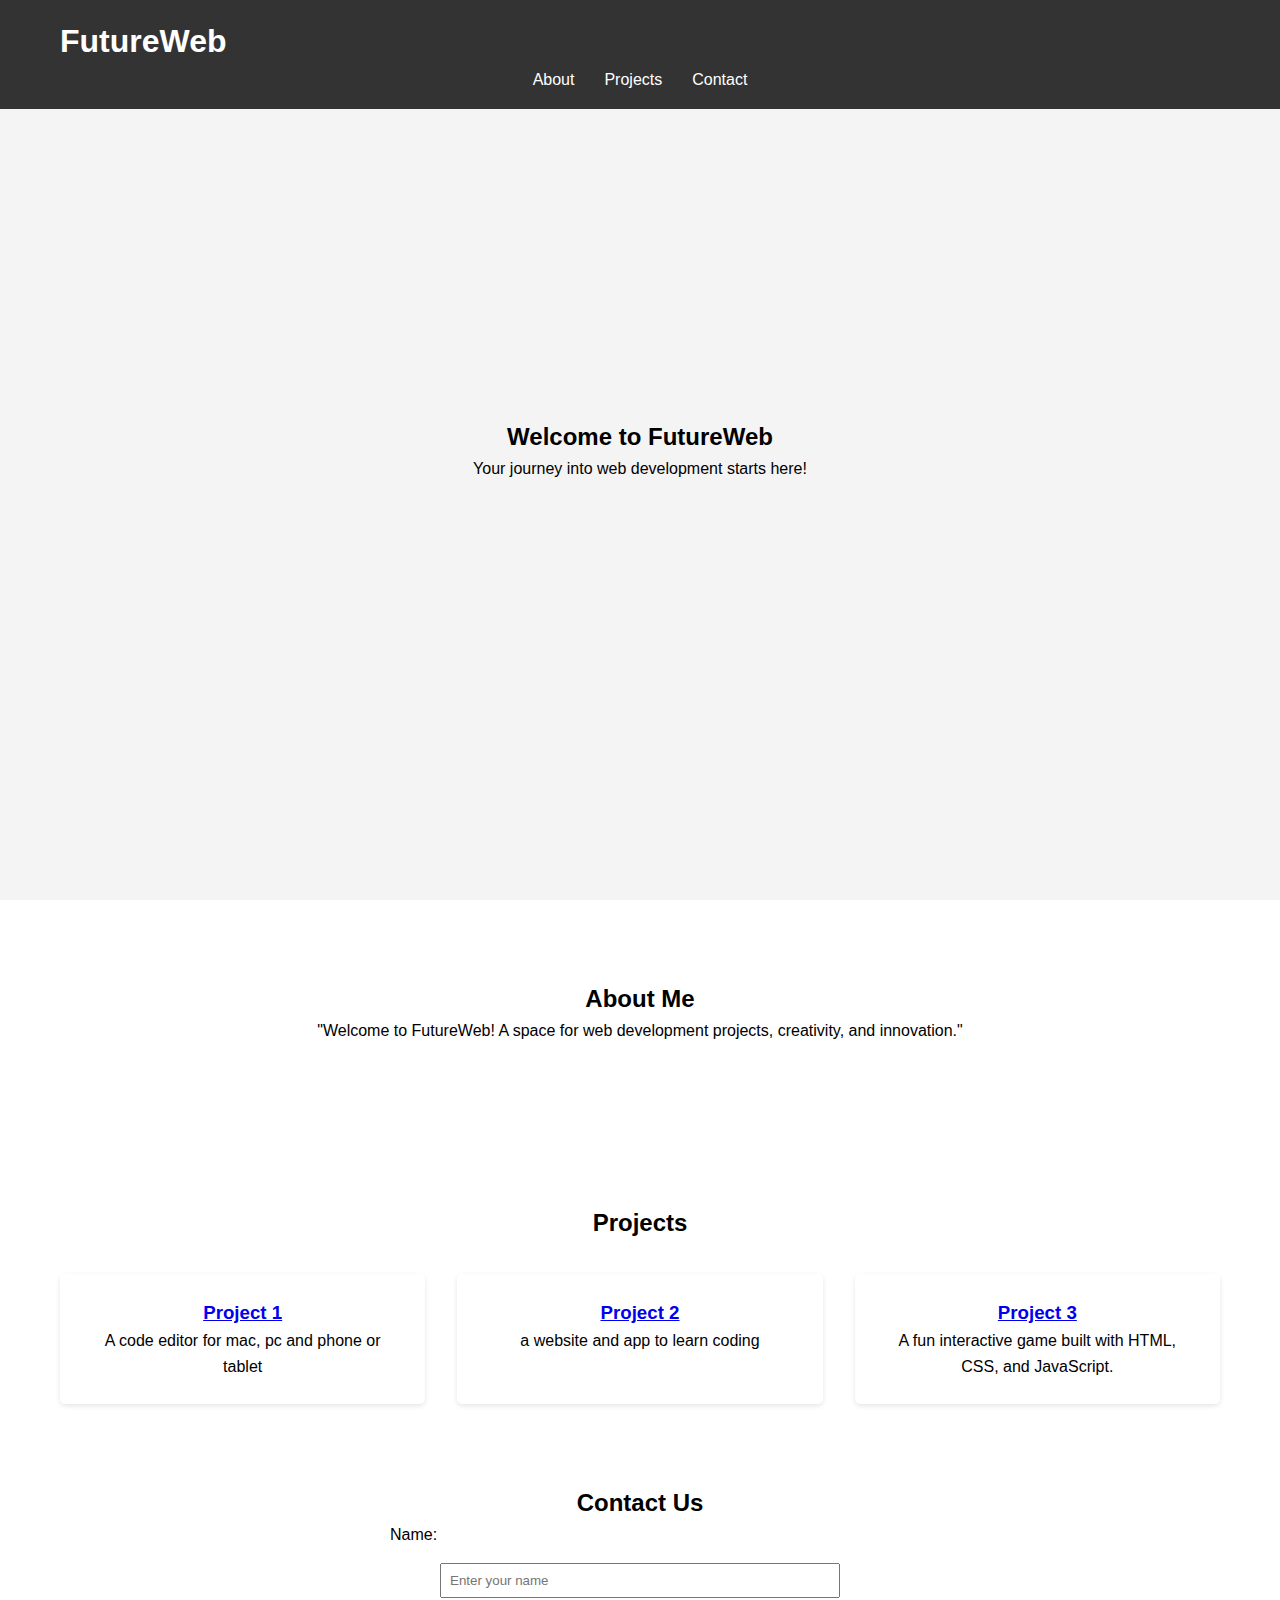
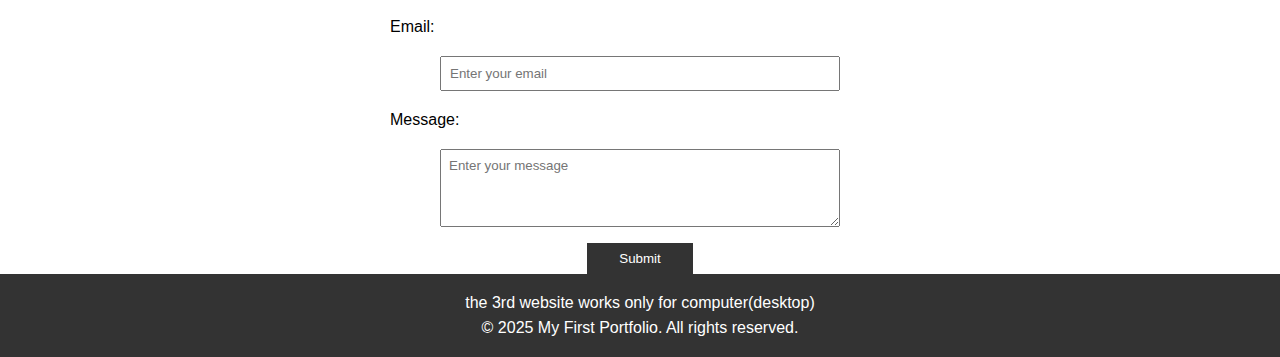
<file: index.html>
<!DOCTYPE html>
<html lang="en">
<head>
    <meta charset="UTF-8">
    <meta name="viewport" content="width=device-width, initial-scale=1.0">
    <meta name="google-site-verification" content="biKH24H1-EFoebtnnow-xpK-FxQLlZRtbCFlIEwop3w" />
    <title>FutureWeb</title>
    <link rel="stylesheet" href="future.css">
</head>
<body>
    <header>
        <div class="container">
            <h1>FutureWeb</h1>
            <nav>
                <ul>
                    <li><a href="#about">About</a></li>
                    <li><a href="#projects">Projects</a></li>
                    <li><a href="#contact">Contact</a></li>                                                        
                </ul>
            </nav>
        </div>
    </header>

    <section id="home" class="section home-section">
        <div class="container">
            <h2>Welcome to FutureWeb</h2>
            <p>Your journey into web development starts here!</p>
        </div>
    </section>

    <section id="about" class="section">
        <div class="container">
            <h2>About Me</h2>
            <p>"Welcome to FutureWeb! A space for web 
                development projects, creativity, and 
                innovation."</p>
        </div>
    </section>

    <section id="projects" class="section">
        <div class="container">
            <h2>Projects</h2>
            <div class="project-grid">
                <div class="project-card">
                    <a href="project1.html"><h3>Project 1</h3></a>
                    <p>A code editor for mac, pc and phone or tablet</p>
                </div>
                <div class="project-card">
                    <a href="project2.html"><h3>Project 2</h3></a>
                    <p>a website and app to learn coding</p>
                </div>
                <div class="project-card">
                    <a href="project3.html"><h3>Project 3</h3></a>
                    <p>A fun interactive game built with HTML, CSS, and JavaScript.</p>
                </div>                      
            </div>
        </div>
    </section>

    <h2 class="contactus">Contact Us</h2>

    <div class="contact-form">
        <form id="contactForm">
            <label for="name">Name:</label>
            <input type="text" id="name" name="name" required placeholder="Enter your name">
            
            <label for="email">Email:</label>
            <input type="email" id="email" name="email" required placeholder="Enter your email">
            
            <label for="message">Message:</label>
            <textarea id="message" name="message" required placeholder="Enter your message" rows="4"></textarea>
            
            <button type="submit">Submit</button>
        </form>
    </div>

    <script>
        // Handle form submission
        document.getElementById("contactForm").addEventListener("submit", function(event) {
            event.preventDefault();  // Prevent the form from submitting normally

            // Get form data
            const name = document.getElementById("name").value;
            const email = document.getElementById("email").value;
            const message = document.getElementById("message").value;

            // You can add validation here if needed

            // For now, let's just display an alert with the form data
            alert(`Thank you for contacting us, ${name}! We have received your message:\n\n${message}\n\nWe will get back to you at ${email}.`);

            // Optionally, clear the form after submission
            document.getElementById("contactForm").reset();
        });
    </script>

    <footer>
        <div class="container">
            <p>the 3rd website works only for computer(desktop)</p>
            <p>&copy; 2025 My First Portfolio. All rights reserved.</p>
        </div>
    </footer>
</body>
</html>
</file>
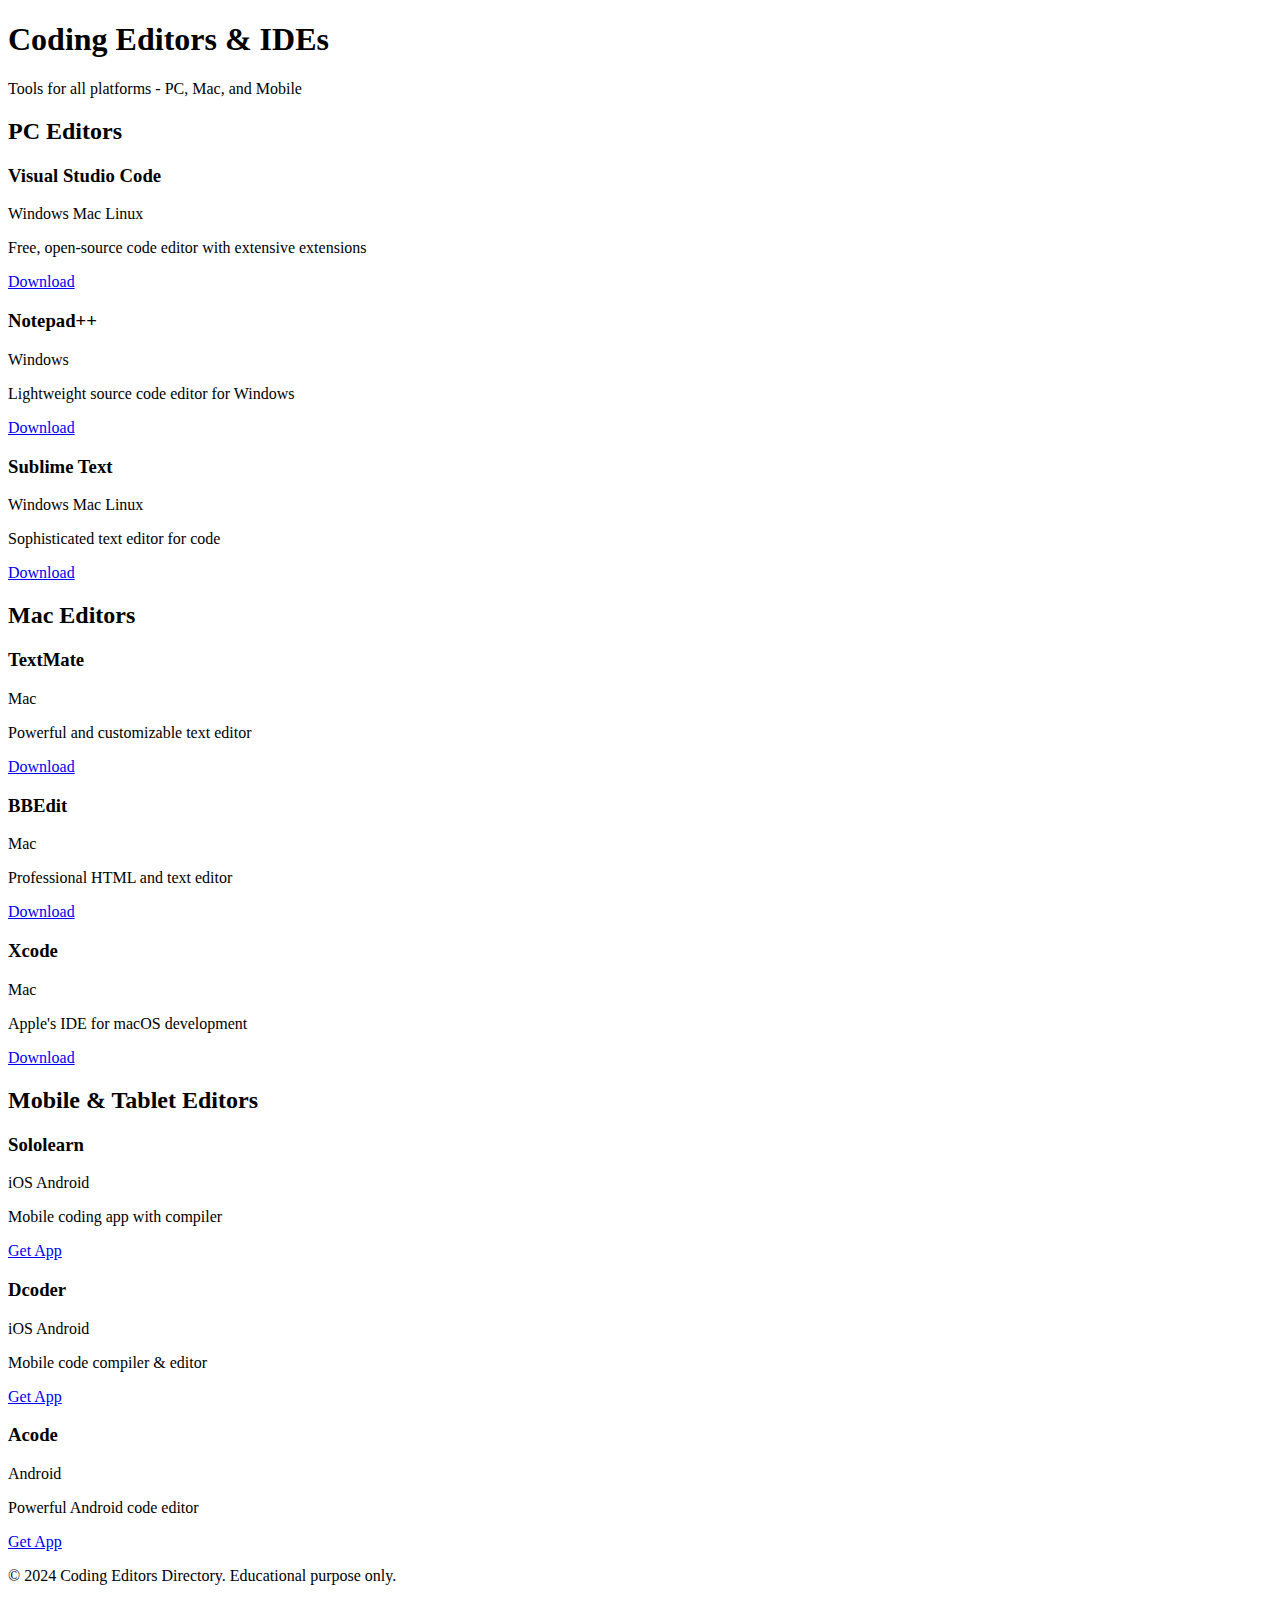
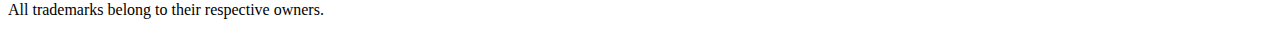
<file: project1.html>
<!DOCTYPE html>
<html lang="en">
<head>
    <meta charset="UTF-8">
    <meta name="viewport" content="width=device-width, initial-scale=1.0">
    <title>Coding Editors Directory</title>
</head>
<body>
    <header>
        <div class="container">
            <h1>Coding Editors & IDEs</h1>
            <p>Tools for all platforms - PC, Mac, and Mobile</p>
        </div>
    </header>

    <div class="container">
        <!-- PC Editors -->
        <section class="platform-section">
            <h2>PC Editors</h2>
            <div class="editor-grid">
                <div class="editor-card">
                    <h3 class="editor-title">Visual Studio Code</h3>
                    <div class="platform-tags">
                        <span class="tag windows">Windows</span>
                        <span class="tag mac">Mac</span>
                        <span class="tag linux">Linux</span>
                    </div>
                    <p class="editor-description">Free, open-source code editor with extensive extensions</p>
                    <a href="https://code.visualstudio.com/" class="editor-link" target="_blank">Download</a>
                </div>

                <div class="editor-card">
                    <h3 class="editor-title">Notepad++</h3>
                    <div class="platform-tags">
                        <span class="tag windows">Windows</span>
                    </div>
                    <p class="editor-description">Lightweight source code editor for Windows</p>
                    <a href="https://notepad-plus-plus.org/" class="editor-link" target="_blank">Download</a>
                </div>

                <div class="editor-card">
                    <h3 class="editor-title">Sublime Text</h3>
                    <div class="platform-tags">
                        <span class="tag windows">Windows</span>
                        <span class="tag mac">Mac</span>
                        <span class="tag linux">Linux</span>
                    </div>
                    <p class="editor-description">Sophisticated text editor for code</p>
                    <a href="https://www.sublimetext.com/" class="editor-link" target="_blank">Download</a>
                </div>
            </div>
        </section>

        <!-- Mac Editors -->
        <section class="platform-section">
            <h2>Mac Editors</h2>
            <div class="editor-grid">
                <div class="editor-card">
                    <h3 class="editor-title">TextMate</h3>
                    <div class="platform-tags">
                        <span class="tag mac">Mac</span>
                    </div>
                    <p class="editor-description">Powerful and customizable text editor</p>
                    <a href="https://macromates.com/" class="editor-link" target="_blank">Download</a>
                </div>

                <div class="editor-card">
                    <h3 class="editor-title">BBEdit</h3>
                    <div class="platform-tags">
                        <span class="tag mac">Mac</span>
                    </div>
                    <p class="editor-description">Professional HTML and text editor</p>
                    <a href="https://www.barebones.com/products/bbedit/" class="editor-link" target="_blank">Download</a>
                </div>

                <div class="editor-card">
                    <h3 class="editor-title">Xcode</h3>
                    <div class="platform-tags">
                        <span class="tag mac">Mac</span>
                    </div>
                    <p class="editor-description">Apple's IDE for macOS development</p>
                    <a href="https://developer.apple.com/xcode/" class="editor-link" target="_blank">Download</a>
                </div>
            </div>
        </section>

        <!-- Mobile Editors -->
        <section class="platform-section">
            <h2>Mobile & Tablet Editors</h2>
            <div class="editor-grid">
                <div class="editor-card">
                    <h3 class="editor-title">Sololearn</h3>
                    <div class="platform-tags">
                        <span class="tag mobile">iOS</span>
                        <span class="tag mobile">Android</span>
                    </div>
                    <p class="editor-description">Mobile coding app with compiler</p>
                    <a href="https://www.sololearn.com/" class="editor-link" target="_blank">Get App</a>
                </div>

                <div class="editor-card">
                    <h3 class="editor-title">Dcoder</h3>
                    <div class="platform-tags">
                        <span class="tag mobile">iOS</span>
                        <span class="tag mobile">Android</span>
                    </div>
                    <p class="editor-description">Mobile code compiler & editor</p>
                    <a href="https://dcoder.tech/" class="editor-link" target="_blank">Get App</a>
                </div>

                <div class="editor-card">
                    <h3 class="editor-title">Acode</h3>
                    <div class="platform-tags">
                        <span class="tag mobile">Android</span>
                    </div>
                    <p class="editor-description">Powerful Android code editor</p>
                    <a href="https://acode.foxdebug.com/" class="editor-link" target="_blank">Get App</a>
                </div>
            </div>
        </section>
    </div>

    <footer>
        <div class="container">
            <p>&copy; 2024 Coding Editors Directory. Educational purpose only.</p>
            <p>All trademarks belong to their respective owners.</p>
        </div>
    </footer>
</body>
</html>
</file>
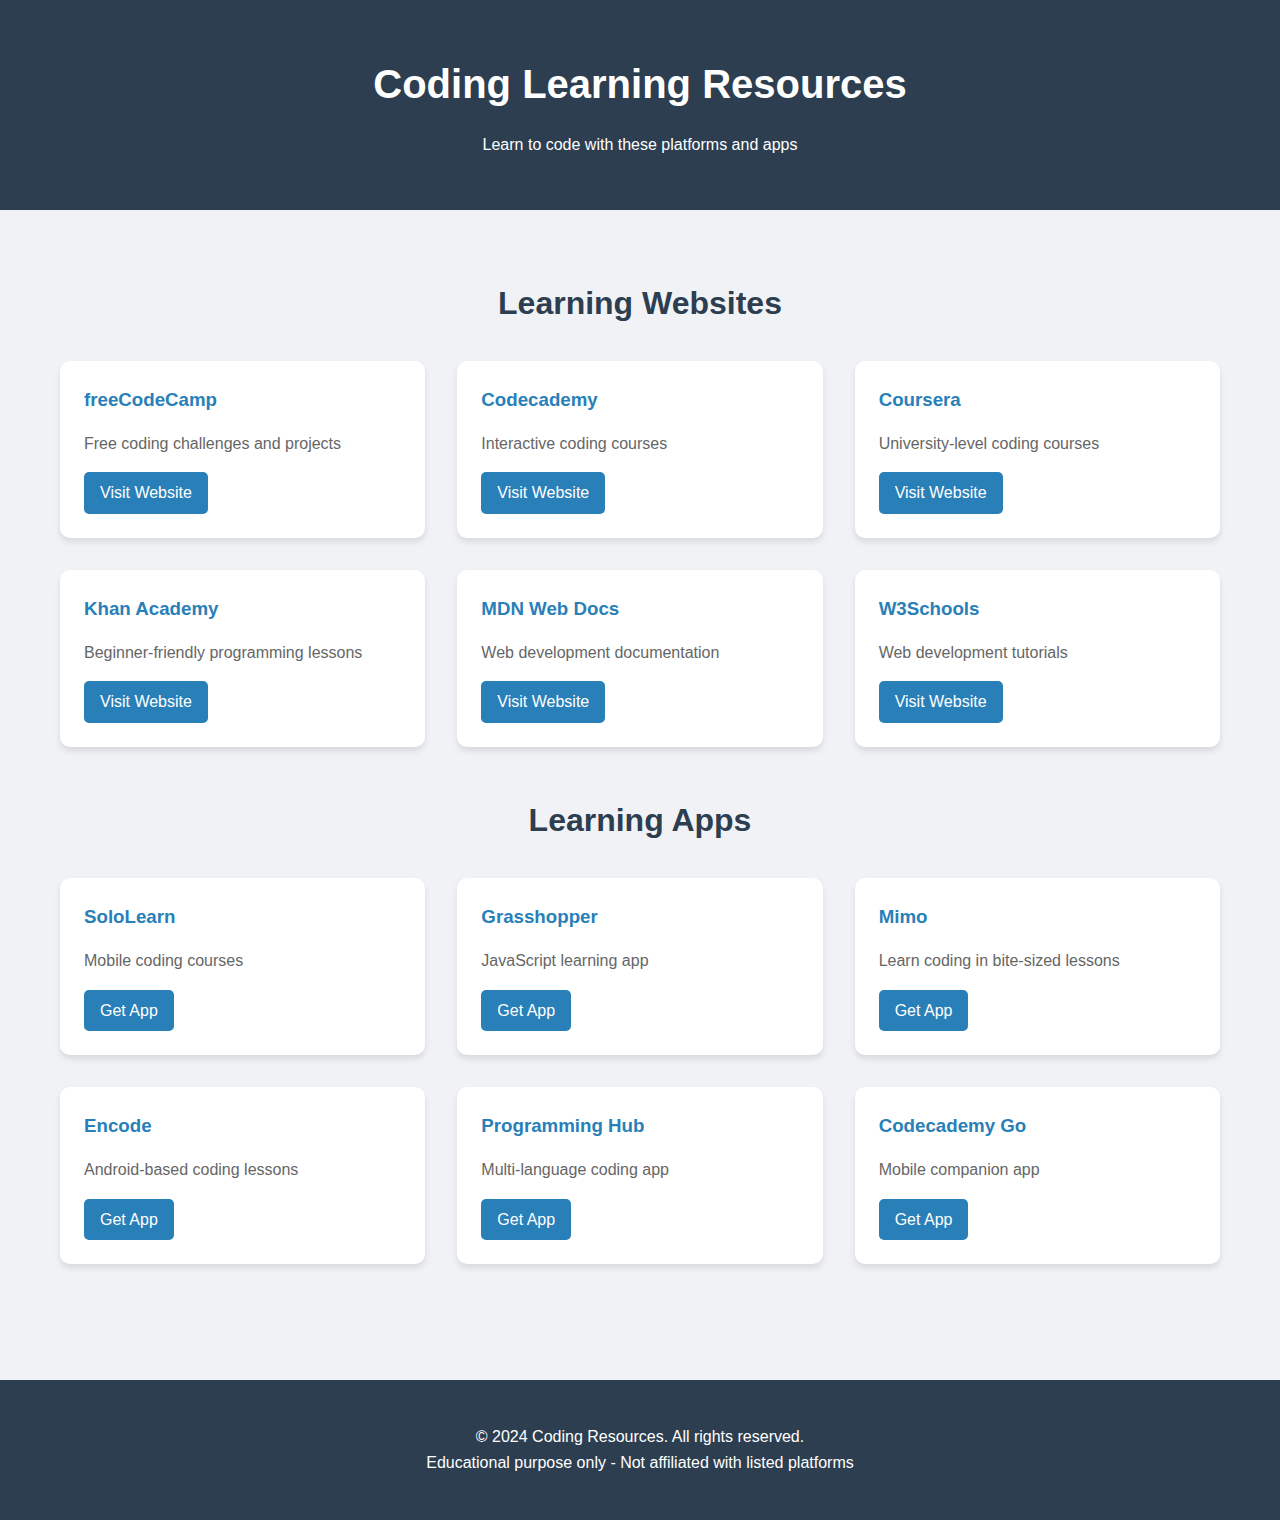
<file: project2.html>
<!DOCTYPE html>
<html lang="en">
<head>
    <meta charset="UTF-8">
    <meta name="viewport" content="width=device-width, initial-scale=1.0">
    <link rel="stylesheet" href="style2.css">
    <title>Coding Learning Resources</title>

</head>
<body>
    <header>
        <div class="container">
            <h1>Coding Learning Resources</h1>
            <p>Learn to code with these platforms and apps</p>
        </div>
    </header>

    <div class="container">
        <!-- Websites Section -->
        <section class="resource-section">
            <h2>Learning Websites</h2>
            <div class="resource-grid">
                <div class="resource-card">
                    <h3>freeCodeCamp</h3>
                    <p>Free coding challenges and projects</p>
                    <a href="https://www.freecodecamp.org/" class="resource-link" >Visit Website</a>
                </div>

                <div class="resource-card">
                    <h3>Codecademy</h3>
                    <p>Interactive coding courses</p>
                    <a href="https://www.codecademy.com/" class="resource-link">Visit Website</a>
                </div>

                <div class="resource-card">
                    <h3>Coursera</h3>
                    <p>University-level coding courses</p>
                    <a href="https://www.coursera.org/" class="resource-link" >Visit Website</a>
                </div>

                <div class="resource-card">
                    <h3>Khan Academy</h3>
                    <p>Beginner-friendly programming lessons</p>
                    <a href="https://www.khanacademy.org/computing" class="resource-link" >Visit Website</a>
                </div>

                <div class="resource-card">
                    <h3>MDN Web Docs</h3>
                    <p>Web development documentation</p>
                    <a href="https://developer.mozilla.org/" class="resource-link" >Visit Website</a>
                </div>

                <div class="resource-card">
                    <h3>W3Schools</h3>
                    <p>Web development tutorials</p>
                    <a href="https://www.w3schools.com/" class="resource-link" >Visit Website</a>
                </div>
            </div>
        </section>

        <!-- Apps Section -->
        <section class="resource-section">
            <h2>Learning Apps</h2>
            <div class="resource-grid">
                <div class="resource-card">
                    <h3>SoloLearn</h3>
                    <p>Mobile coding courses</p>
                    <a href="https://www.sololearn.com/" class="resource-link" >Get App</a>
                </div>

                <div class="resource-card">
                    <h3>Grasshopper</h3>
                    <p>JavaScript learning app</p>
                    <a href="https://grasshopper.app/" class="resource-link" >Get App</a>
                </div>

                <div class="resource-card">
                    <h3>Mimo</h3>
                    <p>Learn coding in bite-sized lessons</p>
                    <a href="https://getmimo.com/" class="resource-link">Get App</a>
                </div>

                <div class="resource-card">
                    <h3>Encode</h3>
                    <p>Android-based coding lessons</p>
                    <a href="https://play.google.com/store/apps/details?id=com.upskew.encode" class="resource-link" >Get App</a>
                </div>

                <div class="resource-card">
                    <h3>Programming Hub</h3>
                    <p>Multi-language coding app</p>
                    <a href="https://www.programminghub.io/" class="resource-link" >Get App</a>
                </div>

                <div class="resource-card">
                    <h3>Codecademy Go</h3>
                    <p>Mobile companion app</p>
                    <a href="https://www.codecademy.com/" class="resource-link" >Get App</a>
                </div>
            </div>
        </section>
    </div>

    <footer>
        <div class="container">
            <p>&copy; 2024 Coding Resources. All rights reserved.</p>
            <p>Educational purpose only - Not affiliated with listed platforms</p>
        </div>
    </footer>
</body>
</html>
</file>
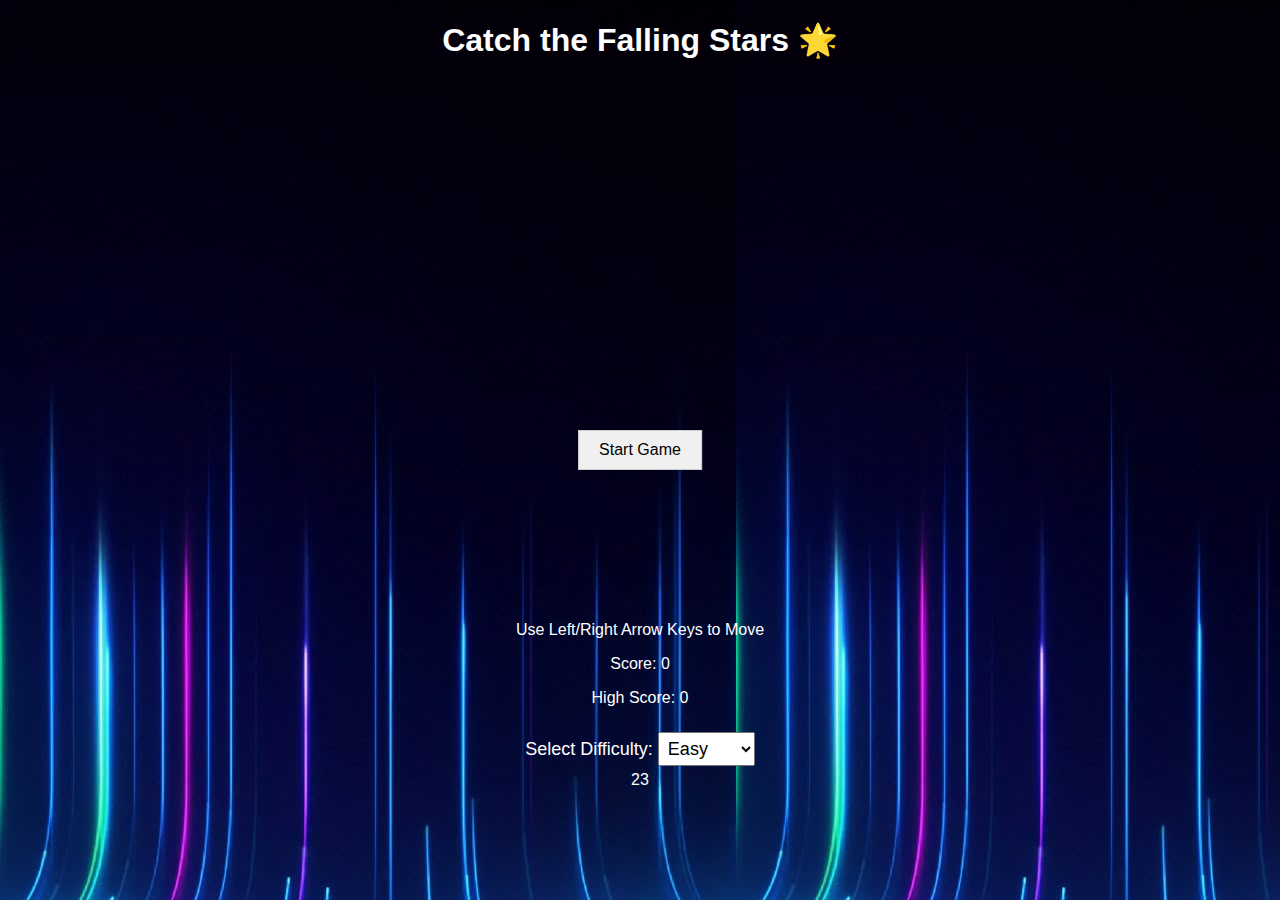
<file: project3.html>
<!DOCTYPE html>
<html lang="en">
<head>
    <meta charset="UTF-8">
    <meta name="viewport" content="width=device-width, initial-scale=1.0">
    <title>Catch the Falling Stars</title>
    <link rel="stylesheet" href="style3.css">
</head>
<body>
    <h1>Catch the Falling Stars 🌟</h1>

    <!-- Canvas for game -->
    <canvas id="gameCanvas" width="400" height="500"></canvas>
    <p>Use Left/Right Arrow Keys to Move</p>
    <p id="score">Score: 0</p>
    <p id="highScore">High Score: 0</p>

    <!-- Difficulty selection before game starts -->
    <div id="difficultySection">
        <label for="difficulty">Select Difficulty: </label>
        <select id="difficulty">
            <option value="easy">Easy</option>
            <option value="medium">Medium</option>
            <option value="hard">Hard</option>
        </select>
        <br>
        <button id="startButton" onclick="startGame()">Start Game</button>
    </div>

    <!-- Restart Game Button after game over -->
    <button id="restartButton" onclick="restartGame()">Restart Game</button>

    <script>
        const canvas = document.getElementById("gameCanvas");
        const ctx = canvas.getContext("2d");

        let player = { x: 175, y: 450, width: 60, height: 15, speed: 6 }; // Increased speed
        let stars = [];
        let score = 0;
        let highScore = localStorage.getItem("highScore") || 0;
        let isGameOver = false;
        let moveLeft = false;
        let moveRight = false;
        let starSpeed = 3; // Default speed for easy
        let gameStarted = false;

        document.getElementById("highScore").textContent = "High Score: " + highScore;

        // Difficulty selection logic
        document.getElementById("difficulty").addEventListener("change", (e) => {
            const selectedDifficulty = e.target.value;
            if (selectedDifficulty === "easy") {
                starSpeed = -10; // Easy speed
            } else if (selectedDifficulty === "medium") {
                starSpeed = -7; // Medium speed
            } else if (selectedDifficulty === "hard") {
                starSpeed = -2.5; // Hard speed
            }
        });

        document.addEventListener("keydown", (e) => {
            if (e.key === "ArrowLeft") {
                moveLeft = true;
            } else if (e.key === "ArrowRight") {
                moveRight = true;
            }
        });

        document.addEventListener("keyup", (e) => {
            if (e.key === "ArrowLeft") {
                moveLeft = false;
            } else if (e.key === "ArrowRight") {
                moveRight = false;
            }
        });

        function movePlayer() {
            if (moveLeft && player.x > 0) {
                player.x -= player.speed;
            }
            if (moveRight && player.x < canvas.width - player.width) {
                player.x += player.speed;
            }
        }

        function createStar() {
            let star = { x: Math.random() * 380, y: 0, size: 10, speed: starSpeed };
            stars.push(star);
        }

        function updateGame() {
            if (isGameOver) return;
            ctx.clearRect(0, 0, canvas.width, canvas.height);

            movePlayer();

            ctx.fillStyle = "yellow";
            stars.forEach((star, index) => {
                star.y += star.speed;
                ctx.beginPath();
                ctx.arc(star.x, star.y, star.size, 0, Math.PI * 2);
                ctx.fill();

                if (star.y > canvas.height) {
                    isGameOver = true;
                    document.getElementById("restartButton").style.display = "block";
                    document.getElementById("difficultySection").style.display = "block"; // Show difficulty selector
                }

                if (star.y + star.size > player.y && star.x > player.x && star.x < player.x + player.width) {
                    score++;
                    document.getElementById("score").textContent = "Score: " + score;
                    stars.splice(index, 1);
                }
            });

            ctx.fillStyle = "white";
            ctx.fillRect(player.x, player.y, player.width, player.height);
            ctx.strokeStyle = "black";
            ctx.lineWidth = 2;
            ctx.strokeRect(player.x, player.y, player.width, player.height);
            ctx.fillStyle = "gray";
            requestAnimationFrame(updateGame);
        }

        function checkGameOver() {
            if (isGameOver) {
                ctx.fillStyle = "red";
                ctx.font = "30px Arial";
                ctx.fillText("Game Over!", canvas.width / 2 - 80, canvas.height / 2);
                if (score > highScore) {
                    highScore = score;
                    localStorage.setItem("highScore", highScore);
                    document.getElementById("highScore").textContent = "High Score: " + highScore;
                }
                return;
            }
            requestAnimationFrame(checkGameOver);
        }

        function startGame() {
            gameStarted = true;
            document.getElementById("difficultySection").style.display = "none"; // Hide difficulty section
            document.getElementById("startButton").style.display = "none"; // Hide Start Button
            updateGame();
            checkGameOver();
        }

        function restartGame() {
            score = 0;
            stars = [];
            isGameOver = false;
            document.getElementById("score").textContent = "Score: " + score;
            document.getElementById("restartButton").style.display = "none"; // Hide restart button
            document.getElementById("difficultySection").style.display = "block"; // Show difficulty section after game over
            updateGame();
            checkGameOver();
        }

        setInterval(createStar, 1500);
    </script>
</body>
</html>23
</file>
<file: future.css>
* {
    margin: 0;
    padding: 0;
    box-sizing: border-box;
    font-family: Arial, sans-serif;
}

body {
    line-height: 1.6;
}

.container {
    max-width: 1200px;
    margin: 0 auto;
    padding: 0 20px;
}

header {
    background: #333;
    color: white;
    padding: 1rem 0;
    position: fixed;
    width: 100%;
    top: 0;
}

header nav ul {
    display: flex;
    justify-content: center;
    list-style: none;
}

header nav ul li {
    margin: 0 15px;
}

header nav ul li a {
    color: white;
    text-decoration: none;
}

.section {
    padding: 5rem 0;
    text-align: center;
}

.home-section {
    background: #f4f4f4;
    height: 100vh;
    display: flex;
    align-items: center;
    justify-content: center;
    text-align: center;
}

.project-grid {
    display: grid;
    grid-template-columns: repeat(auto-fit, minmax(300px, 1fr));
    gap: 2rem;
    margin-top: 2rem;
}

.project-card {
    background: white;
    padding: 1.5rem;
    border-radius: 5px;
    box-shadow: 0 2px 5px rgba(0,0,0,0.1);
}

form {
    max-width: 500px;
    margin: 0 auto;
    display: flex;
    flex-direction: column;
    gap: 1rem;
}

input, textarea {
    padding: 0.5rem;
    width: 100%;
    max-width: 400px;
    margin: 0 auto;
}

button {
    padding: 0.5rem 2rem;
    background: #333;
    color: white;
    border: none;
    cursor: pointer;
    margin: 0 auto;
}
.contactus {
    text-align: center;
}

footer {
    background: #333;
    color: white;
    text-align: center;
    padding: 1rem 0;
    position: relative;
    bottom: 0;
    width: 100%;
}
</file>
<file: style2.css>
* {
    margin: 0;
    padding: 0;
    box-sizing: border-box;
    font-family: 'Arial', sans-serif;
}

body {
    background-color: #f0f2f5;
    line-height: 1.6;
}

.container {
    max-width: 1200px;
    margin: 0 auto;
    padding: 20px;
}

header {
    background-color: #2c3e50;
    color: white;
    padding: 2rem 0;
    text-align: center;
}

h1 {
    font-size: 2.5rem;
    margin-bottom: 1rem;
}

.resource-section {
    margin: 3rem 0;
}

h2 {
    color: #2c3e50;
    margin-bottom: 2rem;
    text-align: center;
    font-size: 2rem;
}

.resource-grid {
    display: grid;
    grid-template-columns: repeat(auto-fit, minmax(300px, 1fr));
    gap: 2rem;
}

.resource-card {
    background: white;
    border-radius: 10px;
    padding: 1.5rem;
    box-shadow: 0 4px 6px rgba(0,0,0,0.1);
    transition: transform 0.3s ease;
}

.resource-card:hover {
    transform: translateY(-5px);
}

.resource-card h3 {
    color: #2980b9;
    margin-bottom: 1rem;
}

.resource-card p {
    color: #666;
    margin-bottom: 1rem;
}

.resource-link {
    display: inline-block;
    background-color: #2980b9;
    color: white;
    padding: 0.5rem 1rem;
    border-radius: 5px;
    text-decoration: none;
    transition: background-color 0.3s ease;
}

.resource-link:hover {
    background-color: #3498db;
}

footer {
    background-color: #2c3e50;
    color: white;
    text-align: center;
    padding: 1.5rem 0;
    margin-top: 3rem;
}
</file>
<file: style3.css>
body {
    background-image: url('background2.jpg');
    color: white;
    text-align: center;
    font-family: Arial, sans-serif;
}

#gameCanvas {
    margin-top: 20px;
}

#difficultySection {
    display: block; /* Visible before game starts */
    margin-top: 20px;
    font-size: 18px;
    padding: 5px;
}

#difficulty {
    font-size: 18px;
    padding: 5px;
}

#startButton {
    padding: 10px 20px;
    font-size: 16px;
    background-color: #f0f0f0;
    border: 1px solid #ccc;
    cursor: pointer;
    position: absolute;
    top: 50%;
    left: 50%;
    transform: translate(-50%, -50%);
}

#restartButton {
    display: none;
    position: absolute;
    top: 50%;
    left: 50%;
    transform: translate(-50%, -50%);
    padding: 10px 20px;
    font-size: 16px;
    background-color: #f0f0f0;
    border: 1px solid #ccc;
    cursor: pointer;
}
</file>
